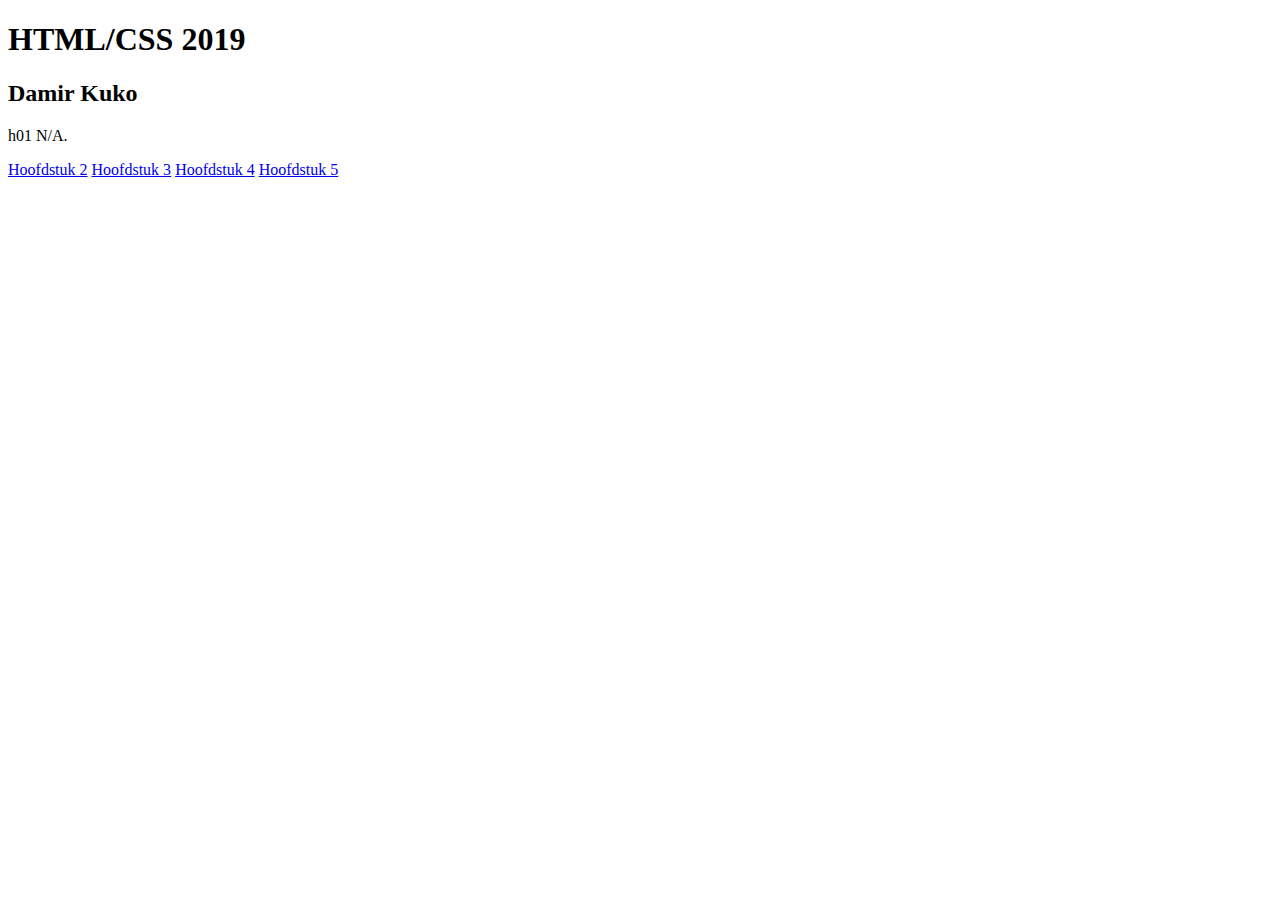
<file: index.html>
<!DOCTYPE html>
<html lang="en">
<head>
    <meta charset="UTF-8">
    <title>HTML/CSS 2019</title>
</head>
<body>

<h1>HTML/CSS 2019</h1>
<h2>Damir Kuko</h2>

<p>h01 N/A.</p>
<a href="h02/index.html">Hoofdstuk 2</a>
<a href="h03/Tabellen_Opdracht003.html">Hoofdstuk 3</a>
<a href="h04/Wilkens_Installatietechniek.html">Hoofdstuk 4</a>
<a href="h05/Burton_Education.html">Hoofdstuk 5</a>



</body>
</html>
</file>
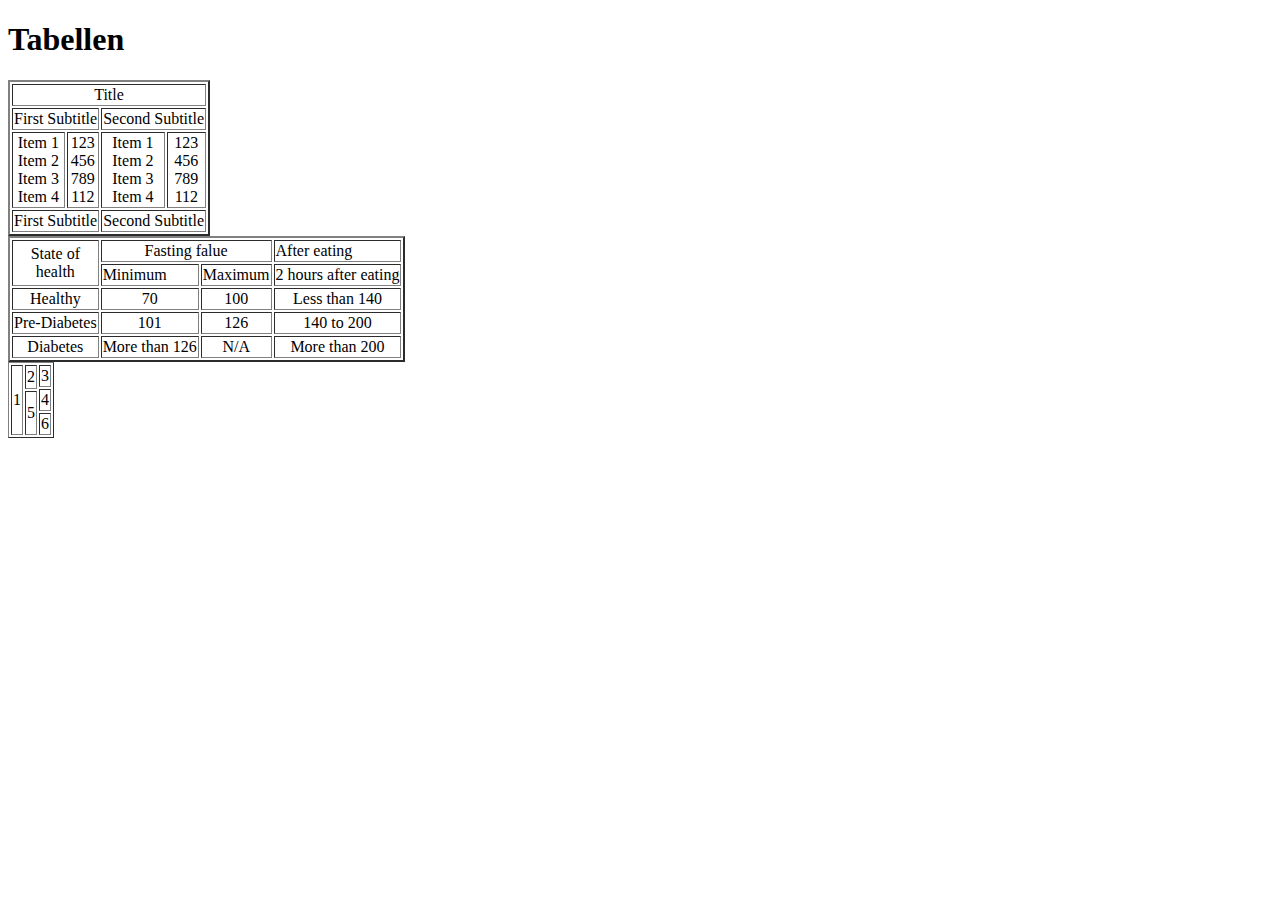
<file: h03/Tabellen_Opdracht003.html>
<!DOCTYPE html>
<html>
<head>
    <title>Tabellen_003</title>
</head>
<body>
<h1>Tabellen</h1>

<table border="2">

<tr>
    <td align="center" colspan="13">Title</td>
</tr>
    <tr>
        <td align="center" colspan="7">First Subtitle</td>
        <td align="center" colspan="7">Second Subtitle</td>
    </tr>
    <tr>
        <td align="center" colspan="4">Item 1<br>Item 2<br>Item 3<br>Item 4</td>
        <td align="center" colspan="3">123<br>456<br>789<br>112</td>
        <td align="center" colspan="4">Item 1<br>Item 2<br>Item 3<br>Item 4</td>
        <td align="center" colspan="3">123<br>456<br>789<br>112</td>
    </tr>
    <tr>
        <td align="center" colspan="7">First Subtitle</td>
        <td align="center" colspan="7">Second Subtitle</td>
    </tr>
</table>

<table border="2">
    <tr>
        <td align="center" rowspan="2">State of<br>health</td>
        <td align="center" colspan="2">Fasting falue</td>
        <td colspan="1">After eating</td>
    </tr>
    <tr>
        <td>Minimum</td>
        <td>Maximum</td>
        <td>2 hours after eating</td>
    </tr>
    <tr>
        <td align="center" rowspan="2">Healthy</td>
        <td align="center" rowspan="2">70</td>
        <td align="center" rowspan="2">100</td>
        <td align="center" rowspan="2">Less than 140</td>
    </tr>

    <tr>
    </tr>
    <tr>
        <td align="center" rowspan="2">Pre-Diabetes</td>
        <td align="center" rowspan="2">101</td>
        <td align="center" rowspan="2">126</td>
        <td align="center" rowspan="2">140 to 200</td>
    </tr>
    <tr></tr>
    <tr>
        <td align="center" rowspan="2">Diabetes</td>
        <td align="center" rowspan="2">More than 126</td>
        <td align="center" rowspan="2">N/A</td>
        <td align="center" rowspan="2">More than 200</td>
    </tr>

</table>

<table border="1">

    <tr>
        <td rowspan="4">1</td>
        <td rowspan="2">2</td>
        <td>3</td>
    </tr>
    <tr>
        <td rowspan="2">4</td>
    </tr>
    <tr>
        <td rowspan="2">5</td>
    </tr>
    <tr>
        <td>6</td>
    </tr>




</table>

</body>
</html>
</file>
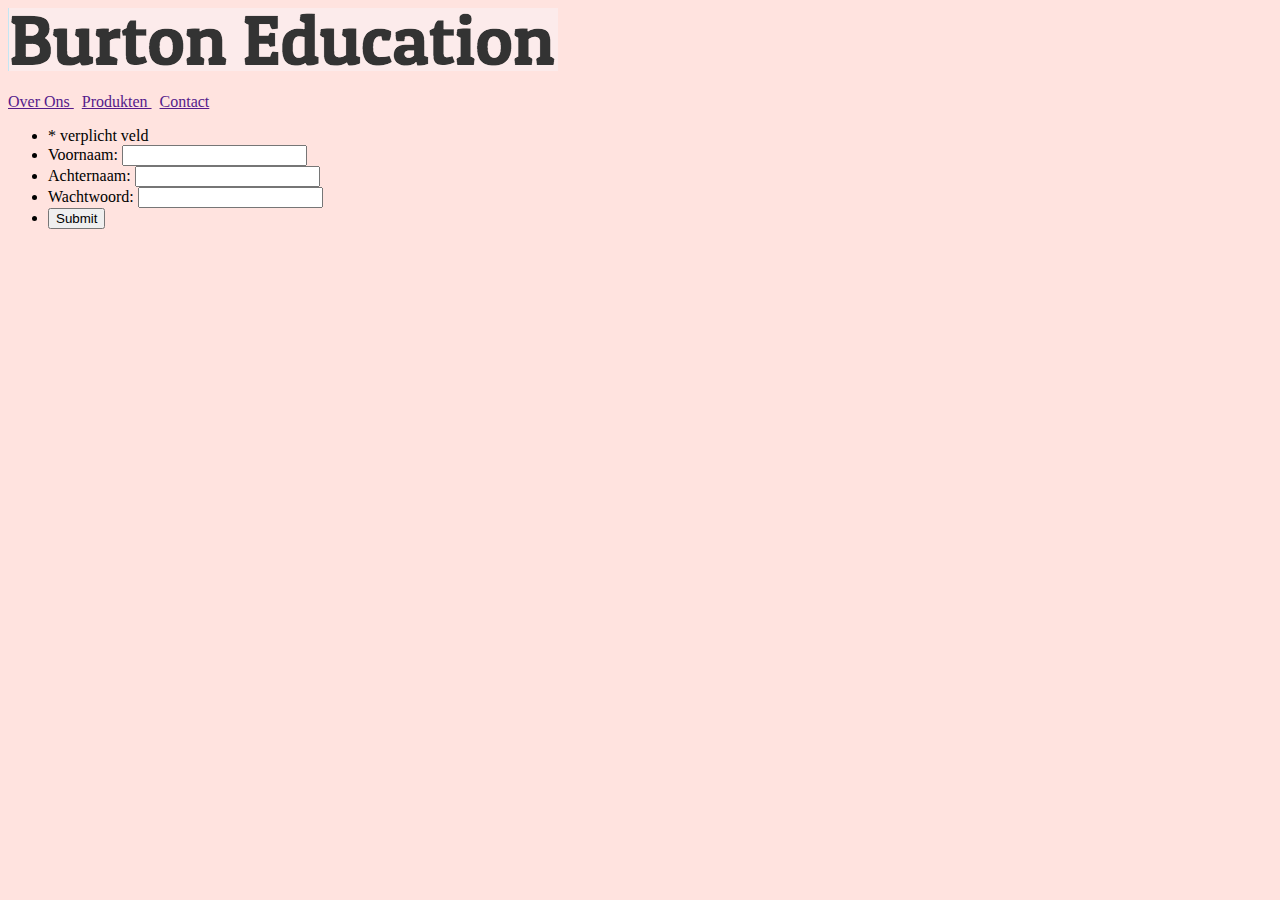
<file: h06/Burton_Education(Login).html>
<!DOCTYPE html>
<html>
<head>
    <title>Burton Education Login</title>
</head>
<body style="background-color: #FFE3DF">
<header>
    <img src="../img/burton_logo.png" height="63" width="550" alt="Burton Logo"/>
    <br>
    <br>
</header>
<main>
    <a href="">Over Ons </a>
    &nbsp;
    <a href=""> Produkten </a>
    &nbsp;
    <a href=""> Contact</a>

</main>

<form action="https://www.savatarian.com/html5/form.php" method="get" >
    <ul>
        <li>
            <span class="verplicht">* verplicht veld</span>
        </li>
        <li>
            <label for="voornaam">Voornaam:</label>
            <input type="text" name="voornaam" id="voornaam" />
        </li>
        <li>
            <label for="achternaam">Achternaam:</label>
            <input type="text" name="achternaam" id="achternaam"/>
        </li>
        <li>
            <label for="wachtwoord">Wachtwoord:</label>
            <input type="password" name="wachtwoord" id="wachtwoord">
        </li>
        <li>
            <input type="submit" name="knop" />
        </li>
    </ul>
</form>

</body>
</html>
</file>
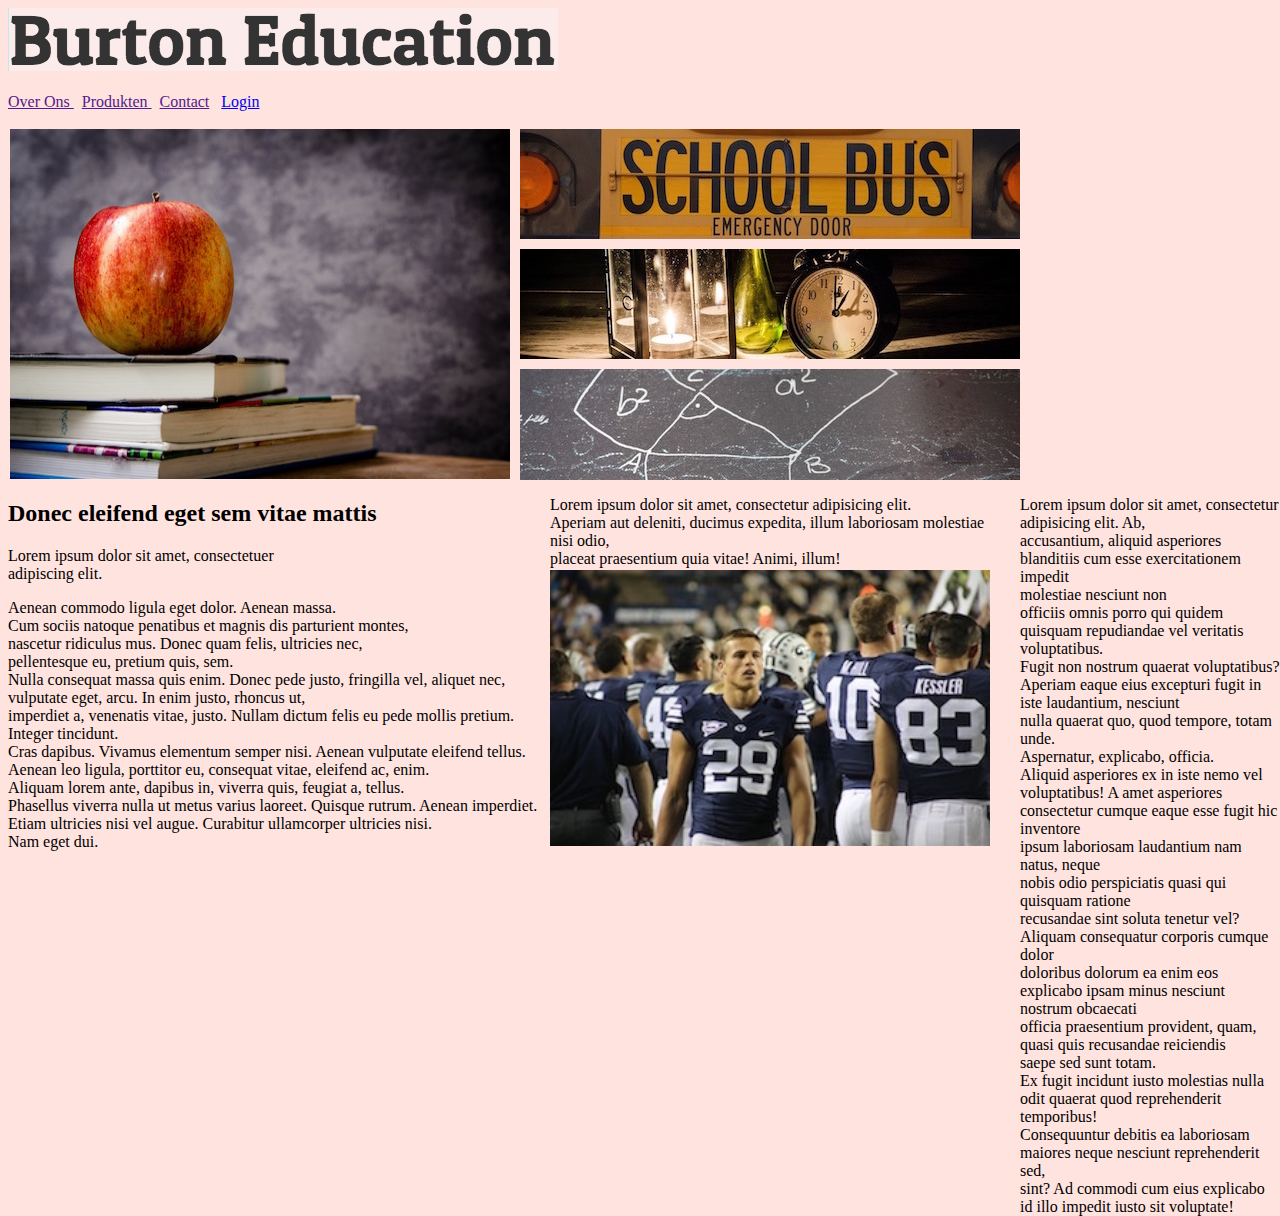
<file: h06/Burton_Education(Uitgebreid).html>
<!DOCTYPE html>
<html>
<head>
    <title>Burton Education</title>
    <link rel="stylesheet" href="style.css">
</head>
<body style="background-color: #FFE3DF">
<header>
    <img src="../img/burton_logo.png" height="63" width="550" alt="Burton Logo"/>
    <br>
    <br>
</header>
<main>
    <!----Alle links----->
    <a href="">Over Ons </a>
    &nbsp;
    <a href=""> Produkten </a>
    &nbsp;
    <a href=""> Contact</a>
    &nbsp;
    <a href="Burton_Education(Login).html">Login</a>
    <br>
    <br>
    <!-------Alle plaatjes-------->
    <img id="Appel" src="../img/appel.jpg" height="350" width="500" alt="Foto Appel"/>

    <img id="bus" src="../img/bus.jpg" height="110" width="500"/>
    <br>
    <img id="desk" src="../img/desk.jpg" height="110" width="500"/>
    <br>
    <img id="pythagoras" src="../img/pythagoras.jpg" height="111" width="500"/>

    <img id="Football" src="../img/football.jpg" height="276" width="440"/>

    <!--Heleboel Text--->
    <article id="First Text">

        <h2>Donec eleifend eget sem vitae mattis</h2>

        <p>Lorem ipsum dolor sit amet, consectetuer <br> adipiscing elit.
        <p>Aenean commodo ligula eget dolor. Aenean massa. <br> Cum sociis natoque penatibus et magnis dis parturient montes,
            <br> nascetur ridiculus mus. Donec quam felis, ultricies nec, <br> pellentesque eu, pretium quis, sem. <br> Nulla consequat massa quis enim. Donec pede justo, fringilla vel, aliquet nec,
            <br> vulputate eget, arcu. In enim justo, rhoncus ut,
            <br> imperdiet a, venenatis vitae, justo. Nullam dictum felis eu pede mollis pretium. <br> Integer tincidunt. <br> Cras dapibus. Vivamus elementum semper nisi. Aenean vulputate eleifend tellus.
            <br> Aenean leo ligula, porttitor eu, consequat vitae, eleifend ac, enim. <br> Aliquam lorem ante, dapibus in, viverra quis, feugiat a, tellus.
            <br> Phasellus viverra nulla ut metus varius laoreet. Quisque rutrum. Aenean imperdiet. <br> Etiam ultricies nisi vel augue. Curabitur ullamcorper ultricies nisi.
            <br> Nam eget dui.</p>

    </article>

    <p id="Second Text">
        Lorem ipsum dolor sit amet, consectetur adipisicing elit. <br> Aperiam aut deleniti, ducimus expedita, illum laboriosam molestiae
        <br> nisi odio,
        <br> placeat praesentium quia vitae! Animi, illum!
    </p>

    <p id="Third Text">
        Lorem ipsum dolor sit amet, consectetur adipisicing elit. Ab, <br> accusantium, aliquid asperiores blanditiis cum esse exercitationem impedit
        <br> molestiae nesciunt non
        <br> officiis omnis porro qui quidem quisquam repudiandae vel veritatis voluptatibus. <br> Fugit non nostrum quaerat voluptatibus?
        <br> Aperiam eaque eius excepturi fugit in iste laudantium, nesciunt <br> nulla quaerat quo, quod tempore, totam unde.
        <br> Aspernatur, explicabo, officia. <br> Aliquid asperiores ex in iste nemo vel <br> voluptatibus! A amet asperiores consectetur cumque eaque esse fugit hic inventore
        <br> ipsum laboriosam laudantium nam natus, neque <br> nobis odio perspiciatis quasi qui quisquam ratione <br> recusandae sint soluta tenetur vel? Aliquam consequatur corporis cumque dolor
        <br> doloribus dolorum ea enim eos explicabo ipsam minus nesciunt nostrum obcaecati <br> officia praesentium provident, quam, quasi quis recusandae reiciendis
        <br> saepe sed sunt totam.
        <br> Ex fugit incidunt iusto molestias nulla <br> odit quaerat quod reprehenderit temporibus! <br> Consequuntur debitis ea laboriosam maiores neque nesciunt reprehenderit sed,
        <br> sint? Ad commodi cum eius explicabo id illo impedit iusto sit voluptate!
    </p>

</main>

</body>
</html>
</file>
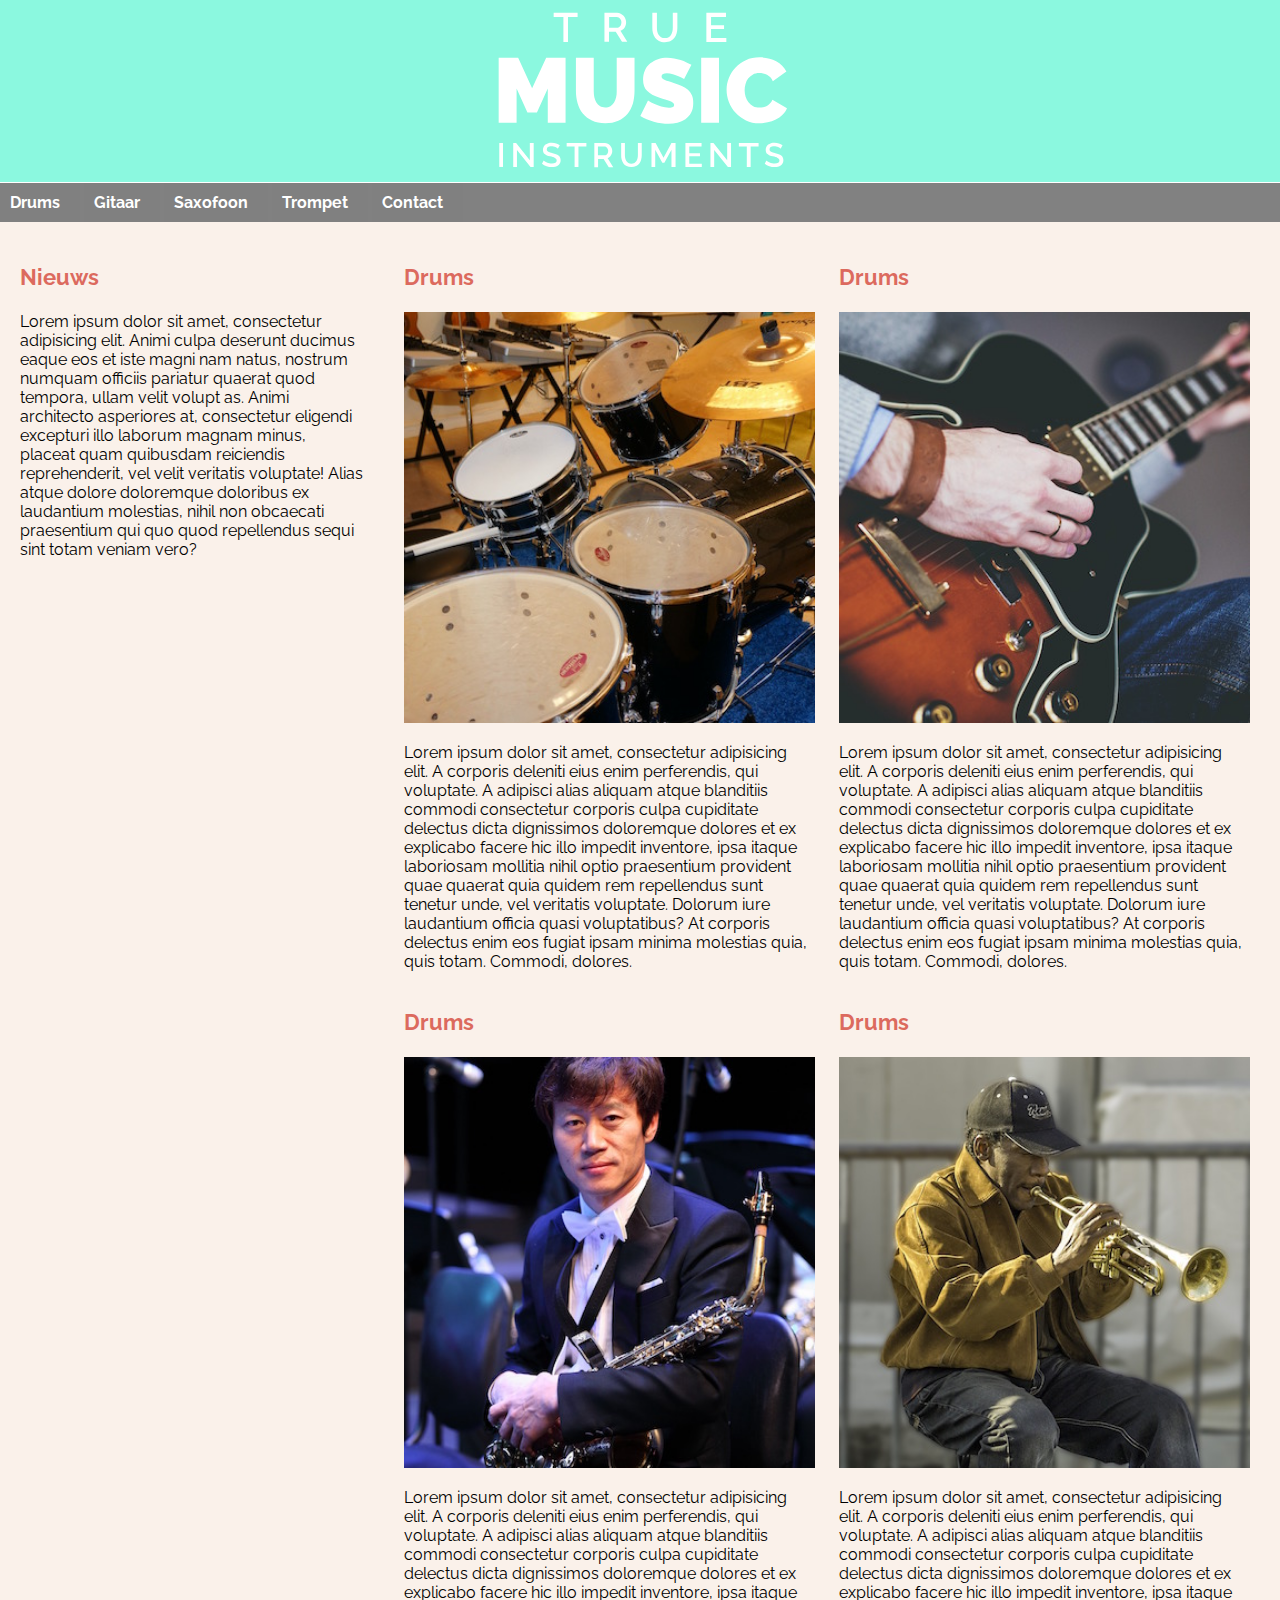
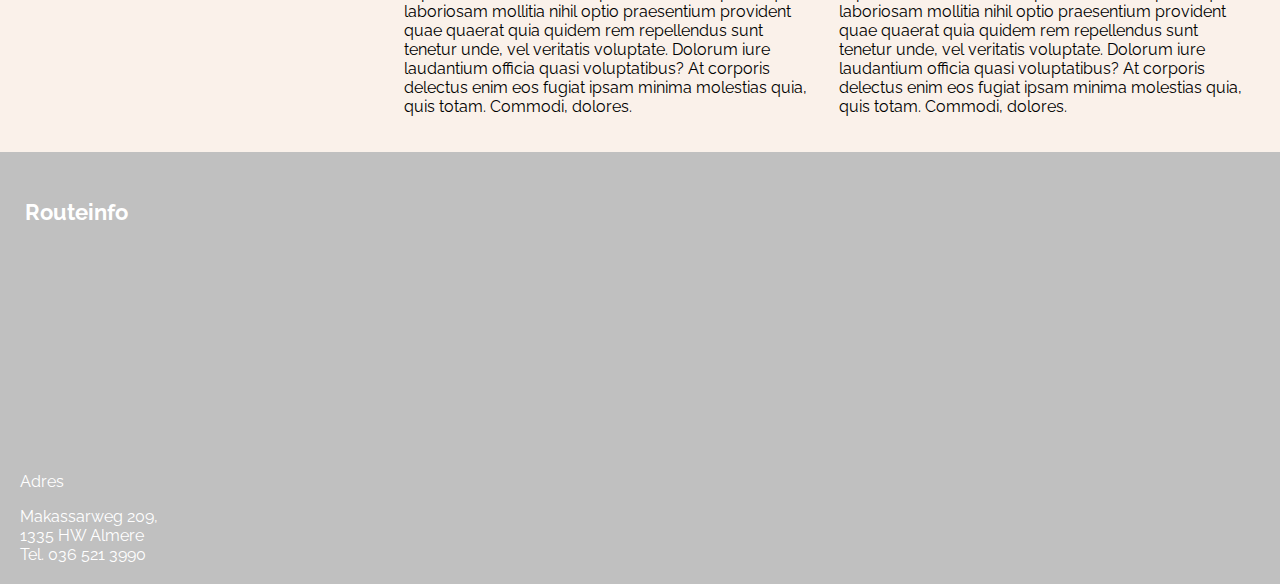
<file: h07/True Music.html>
<!DOCTYPE html>
<html>
<meta name="viewport" content="width=device-width, initial-scale=1.0">
<head>
    <title>True Music</title>
    <link href="https://fonts.googleapis.com/css?family=Raleway:400,700&display=swap" rel="stylesheet">
    <link rel="stylesheet" href="style.css">
</head>
<body>

<div id="wrapper">
    <header>
        <img id="truemusic" src="truemusic-logo.svg" alt="TrueMusic Logo">
    </header>
    <nav>
        <ul>
            <li><a href="#drums">Drums</a></li>
            <li><a href="#gitaar">Gitaar</a></li>
            <li><a href="#saxofoon">Saxofoon</a></li>
            <li><a href="#trompet">Trompet</a></li>
            <li><a href="#contact">Contact</a></li>
        </ul>
    </nav>
    <section id="nieuws">
        <h3>Nieuws</h3>
        Lorem ipsum dolor sit amet,
        consectetur adipisicing elit. Animi culpa deserunt ducimus eaque eos et iste
        magni nam natus, nostrum numquam officiis pariatur quaerat quod tempora, ullam velit volupt as.
        Animi architecto asperiores at, consectetur eligendi excepturi illo laborum magnam minus,
        placeat quam quibusdam reiciendis reprehenderit, vel velit veritatis voluptate!
        Alias atque dolore doloremque doloribus ex laudantium molestias,
        nihil non obcaecati praesentium qui quo quod repellendus sequi sint totam veniam vero?
    </section>
    <section id="instumenten">
        <article>
            <h3>Drums</h3>
            <img src="drums.jpg" alt="Drums">
            <p>
                Lorem ipsum dolor sit amet, consectetur adipisicing elit.
                A corporis deleniti eius enim perferendis, qui voluptate.
                A adipisci alias aliquam atque blanditiis commodi consectetur corporis culpa cupiditate delectus dicta
                dignissimos doloremque dolores et ex explicabo facere hic illo impedit inventore,
                ipsa itaque laboriosam mollitia nihil optio praesentium provident quae quaerat quia quidem rem repellendus sunt tenetur unde,
                vel veritatis voluptate. Dolorum iure laudantium officia quasi voluptatibus?
                At corporis delectus enim eos fugiat ipsam minima molestias quia, quis totam.
                Commodi, dolores.
            </p>
        </article>
        <article>
            <h3>Drums</h3>
            <img src="gitaar.jpg" alt="gitaar">
            <p>
                Lorem ipsum dolor sit amet, consectetur adipisicing elit.
                A corporis deleniti eius enim perferendis, qui voluptate.
                A adipisci alias aliquam atque blanditiis commodi consectetur corporis culpa cupiditate delectus dicta
                dignissimos doloremque dolores et ex explicabo facere hic illo impedit inventore,
                ipsa itaque laboriosam mollitia nihil optio praesentium provident quae quaerat quia quidem rem repellendus sunt tenetur unde,
                vel veritatis voluptate. Dolorum iure laudantium officia quasi voluptatibus?
                At corporis delectus enim eos fugiat ipsam minima molestias quia, quis totam.
                Commodi, dolores.
            </p>
        </article>
        <article>
            <h3>Drums</h3>
            <img src="saxofoon.jpg" alt="saxofoon">
            <p>
                Lorem ipsum dolor sit amet, consectetur adipisicing elit.
                A corporis deleniti eius enim perferendis, qui voluptate.
                A adipisci alias aliquam atque blanditiis commodi consectetur corporis culpa cupiditate delectus dicta
                dignissimos doloremque dolores et ex explicabo facere hic illo impedit inventore,
                ipsa itaque laboriosam mollitia nihil optio praesentium provident quae quaerat quia quidem rem repellendus sunt tenetur unde,
                vel veritatis voluptate. Dolorum iure laudantium officia quasi voluptatibus?
                At corporis delectus enim eos fugiat ipsam minima molestias quia, quis totam.
                Commodi, dolores.
            </p>
        </article>
        <article>
            <h3>Drums</h3>
            <img src="trompet.jpg" alt="trompet">
            <p>
                Lorem ipsum dolor sit amet, consectetur adipisicing elit.
                A corporis deleniti eius enim perferendis, qui voluptate.
                A adipisci alias aliquam atque blanditiis commodi consectetur corporis culpa cupiditate delectus dicta
                dignissimos doloremque dolores et ex explicabo facere hic illo impedit inventore,
                ipsa itaque laboriosam mollitia nihil optio praesentium provident quae quaerat quia quidem rem repellendus sunt tenetur unde,
                vel veritatis voluptate. Dolorum iure laudantium officia quasi voluptatibus?
                At corporis delectus enim eos fugiat ipsam minima molestias quia, quis totam.
                Commodi, dolores.
            </p>
        </article>
    </section>
    <footer>
        <h3>Routeinfo</h3>
        <iframe src="https://www.google.com/maps/embed?pb=!1m18!1m12!1m3!1d2434.4129820673156!2d5.
        292202616237361!3d52.39919107979159!2m3!1f0!2f0!3f0!3m2!1i1024!2i768!4f13.1!3m3!1m2!1s0x47
        c617e38a435f79%3A0xb93bd2d0ca93adf2!2sMakassarweg%20209%2C%201335%20JM%20Almere!5e0!3m2!1s
        nl!2snl!4v1575142948961!5m2!1snl!2snl"
                width="100%" height="200" frameborder="0" style="border:0;" allowfullscreen=""></iframe>
        <p>Adres</p>
        Makassarweg 209,<br>
        1335 HW Almere <br>
        Tel. 036 521 3990
    </footer>

</div>
</body>
</html>
</file>
<file: h06/style.css>
#Appel {
    position: absolute;
    top: 129px;
    left: 10px;
}

#bus {
    position: absolute;
    top: 129px;
    left: 520px;
}

#desk {
    position: absolute;
    top: 249px;
    left: 520px;
}

#pythagoras {
    position: absolute;
    top: 369px;
    left: 520px;
}

#First\ Text {
    position: absolute;
    top: 480px;
}

#Second\ Text {
    position: absolute;
    top: 480px;
    left: 550px;
}

#Football {
    position: absolute;
    top: 570px;
    left: 550px;
}

#Third\ Text {
    position: absolute;
    top: 480px;
    left: 1020px;
}

form ul {
    list-style-type: none;
    padding: 0;
}
form ul li input {
    padding: 10px;
}
form ul li input {
    position: absolute;
    left: 50px;
}
</file>
<file: h07/style.css>
* {
    box-sizing: border-box;
}

body {
    background-color:rgb(250,241,234);
    font-family: 'Raleway', sans-serif;
    margin: 0px;
    padding: 0px;
}

div#wrapper {
    background-color:rgb(250,241,234);
}

header {
    background-color: rgb(139,248,223);
    text-align: center;
}

ul  {
    padding: 0px;
    margin: 0px;
}

li {
    background-color: rgb(128,128,128);
    padding: 10px;
    padding-right: 20px;
    border-top: 1px solid white;
}

li a {
    color: white;
    text-decoration: none;
    font-weight: 700;
}

h3 {
    color: rgb(220,106,94);
    size: 27px;
    font-size: 22px;
}

img#truemusic {
    width: 320px;
}

img {
    width: 100%;
}

section, footer {
    padding: 20px;
}

@media all and (min-width: 550px){
    ul {
        background-color: rgb(129,129,129);
        border-top: 1px solid white;
    }
   li {
       display: inline-block;
       border:none;
   }
}

footer {
    background-color:rgb(192,192,192);
    color: white;
    padding: 20px;
    clear:both;
}

footer h3{
    color: white;
    padding: 5px;
    clear:both;
}

@media all and (min-width: 920px){
    section#nieuws {
        width: 30%;
        float: left;
    }
    section#instumenten {
        width: 70%;
        float: right;
    }
    article {
        display: inline-block;
        width: 48%;
        margin-right: 20px;
    }
    article:nth-child(even) {
        margin-right: 0px;
    }
}
</file>
